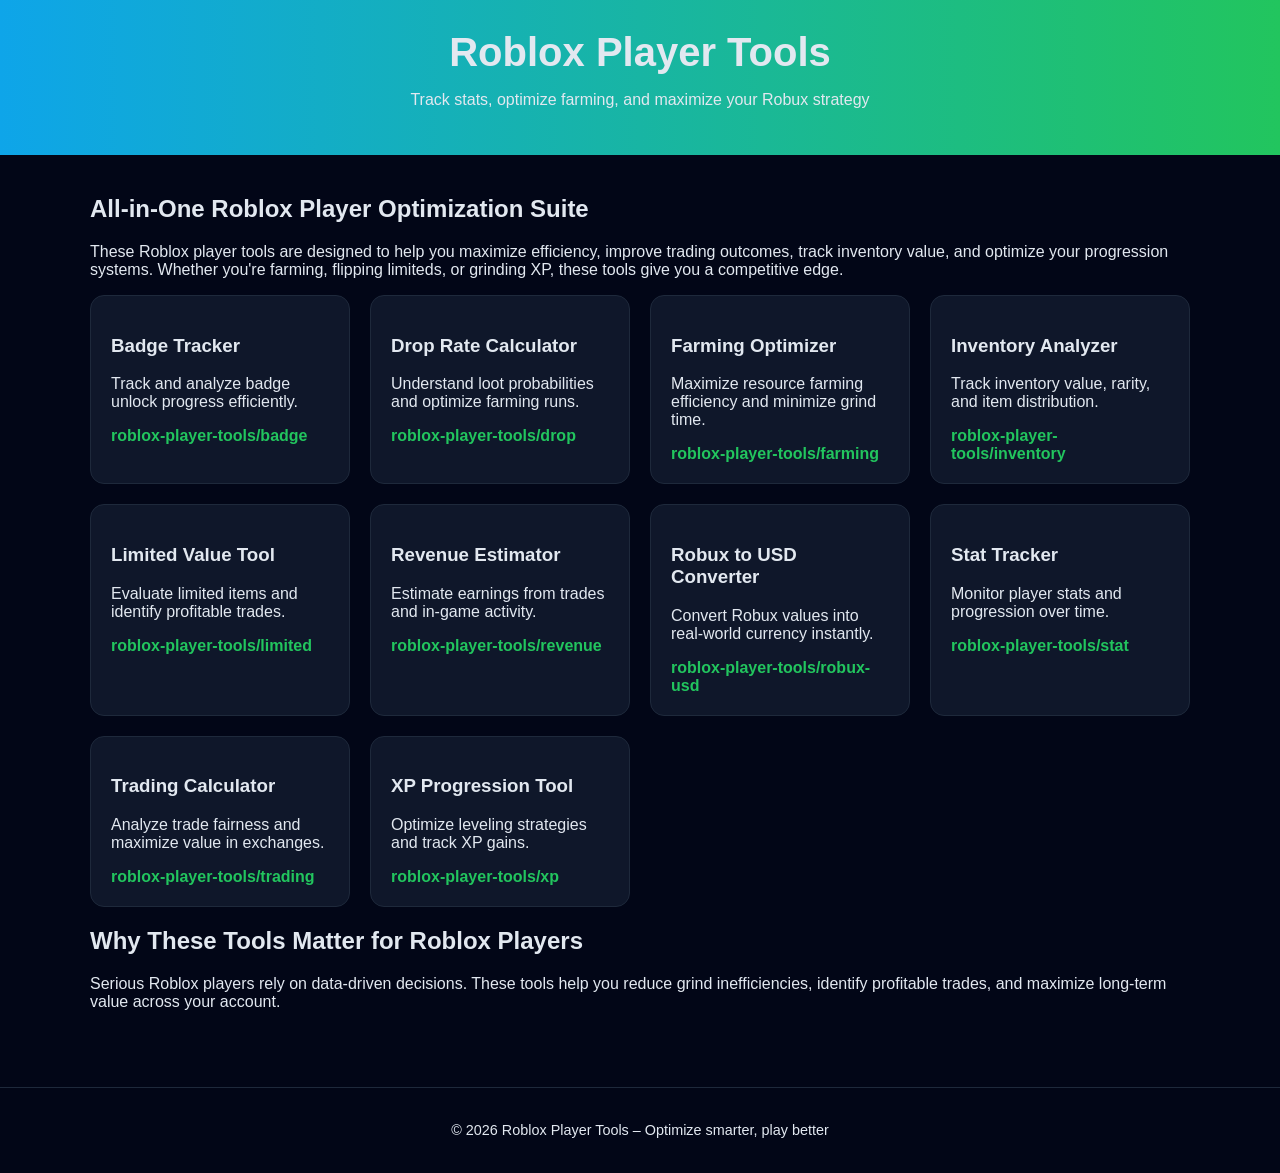
<file: index.html>
<!DOCTYPE html>
<html lang="en">
<head>
<meta charset="UTF-8">
<meta name="viewport" content="width=device-width, initial-scale=1.0">

<title>Roblox Player Tools – Optimize Farming, Trading, Inventory & Robux Value</title>

<meta name="description" content="Powerful Roblox Player Tools to optimize farming, track inventory, calculate Robux to USD, improve trading strategies, and boost XP progression efficiently.">

<meta name="keywords" content="roblox player tools farming optimizer, roblox trading calculator, robux to usd converter roblox, roblox inventory tracker, roblox xp calculator, roblox limited trading tools">

<meta name="google-site-verification" content="PkLa_ViOo6FAHpvh8SacceMb95o9tePRdrqLNBz9X1M" />

<style>
body {
    font-family: Arial, sans-serif;
    background: #020617;
    color: #e2e8f0;
    margin: 0;
}

header {
    background: linear-gradient(90deg, #0ea5e9, #22c55e);
    padding: 30px;
    text-align: center;
}

h1 {
    margin: 0;
    font-size: 2.5rem;
}

.container {
    max-width: 1100px;
    margin: auto;
    padding: 20px;
}

.grid {
    display: grid;
    grid-template-columns: repeat(auto-fit, minmax(250px, 1fr));
    gap: 20px;
}

.card {
    background: #0f172a;
    padding: 20px;
    border-radius: 14px;
    border: 1px solid #1e293b;
    transition: 0.3s;
}

.card:hover {
    transform: translateY(-6px);
    border-color: #0ea5e9;
}

a {
    text-decoration: none;
    color: #22c55e;
    font-weight: bold;
}

a:hover {
    color: #4ade80;
}

footer {
    text-align: center;
    padding: 20px;
    border-top: 1px solid #1e293b;
    margin-top: 40px;
    font-size: 0.9rem;
}
</style>
</head>

<body>

<header>
    <h1>Roblox Player Tools</h1>
    <p>Track stats, optimize farming, and maximize your Robux strategy</p>
</header>

<div class="container">

<section>
<h2>All-in-One Roblox Player Optimization Suite</h2>
<p>
These Roblox player tools are designed to help you maximize efficiency, improve trading outcomes,
track inventory value, and optimize your progression systems. Whether you're farming, flipping limiteds,
or grinding XP, these tools give you a competitive edge.
</p>
</section>

<section class="grid">

<div class="card">
<h3>Badge Tracker</h3>
<p>Track and analyze badge unlock progress efficiently.</p>
<a href="roblox-player-tools/badge">roblox-player-tools/badge</a>
</div>

<div class="card">
<h3>Drop Rate Calculator</h3>
<p>Understand loot probabilities and optimize farming runs.</p>
<a href="roblox-player-tools/drop">roblox-player-tools/drop</a>
</div>

<div class="card">
<h3>Farming Optimizer</h3>
<p>Maximize resource farming efficiency and minimize grind time.</p>
<a href="roblox-player-tools/farming">roblox-player-tools/farming</a>
</div>

<div class="card">
<h3>Inventory Analyzer</h3>
<p>Track inventory value, rarity, and item distribution.</p>
<a href="roblox-player-tools/inventory">roblox-player-tools/inventory</a>
</div>

<div class="card">
<h3>Limited Value Tool</h3>
<p>Evaluate limited items and identify profitable trades.</p>
<a href="roblox-player-tools/limited">roblox-player-tools/limited</a>
</div>

<div class="card">
<h3>Revenue Estimator</h3>
<p>Estimate earnings from trades and in-game activity.</p>
<a href="roblox-player-tools/revenue">roblox-player-tools/revenue</a>
</div>

<div class="card">
<h3>Robux to USD Converter</h3>
<p>Convert Robux values into real-world currency instantly.</p>
<a href="roblox-player-tools/robux-usd">roblox-player-tools/robux-usd</a>
</div>

<div class="card">
<h3>Stat Tracker</h3>
<p>Monitor player stats and progression over time.</p>
<a href="roblox-player-tools/stat">roblox-player-tools/stat</a>
</div>

<div class="card">
<h3>Trading Calculator</h3>
<p>Analyze trade fairness and maximize value in exchanges.</p>
<a href="roblox-player-tools/trading">roblox-player-tools/trading</a>
</div>

<div class="card">
<h3>XP Progression Tool</h3>
<p>Optimize leveling strategies and track XP gains.</p>
<a href="roblox-player-tools/xp">roblox-player-tools/xp</a>
</div>

</section>

<section>
<h2>Why These Tools Matter for Roblox Players</h2>
<p>
Serious Roblox players rely on data-driven decisions. These tools help you reduce grind inefficiencies,
identify profitable trades, and maximize long-term value across your account.
</p>
</section>

</div>

<footer>
<p>© 2026 Roblox Player Tools – Optimize smarter, play better</p>
</footer>

</body>
</html>
</file>
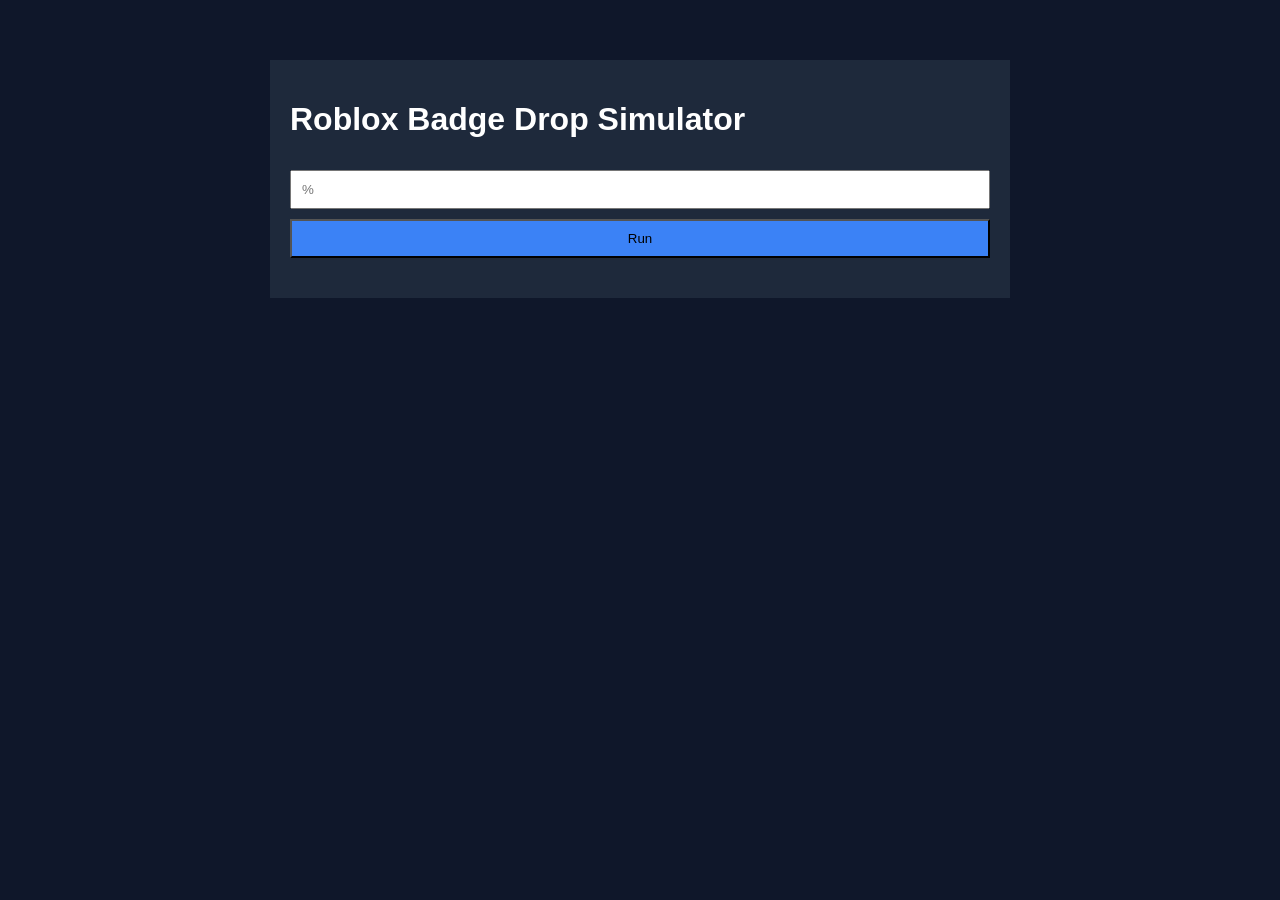
<file: badge/index.html>
<html><head><title>Roblox Badge Drop Simulator</title><link rel='stylesheet' href='styles.css'></head><body><div class='container'><h1>Roblox Badge Drop Simulator</h1><input id='chance' placeholder='%'><button onclick='run()'>Run</button><div id='res' class='result'></div></div><script src='script.js'></script></body></html>
</file>
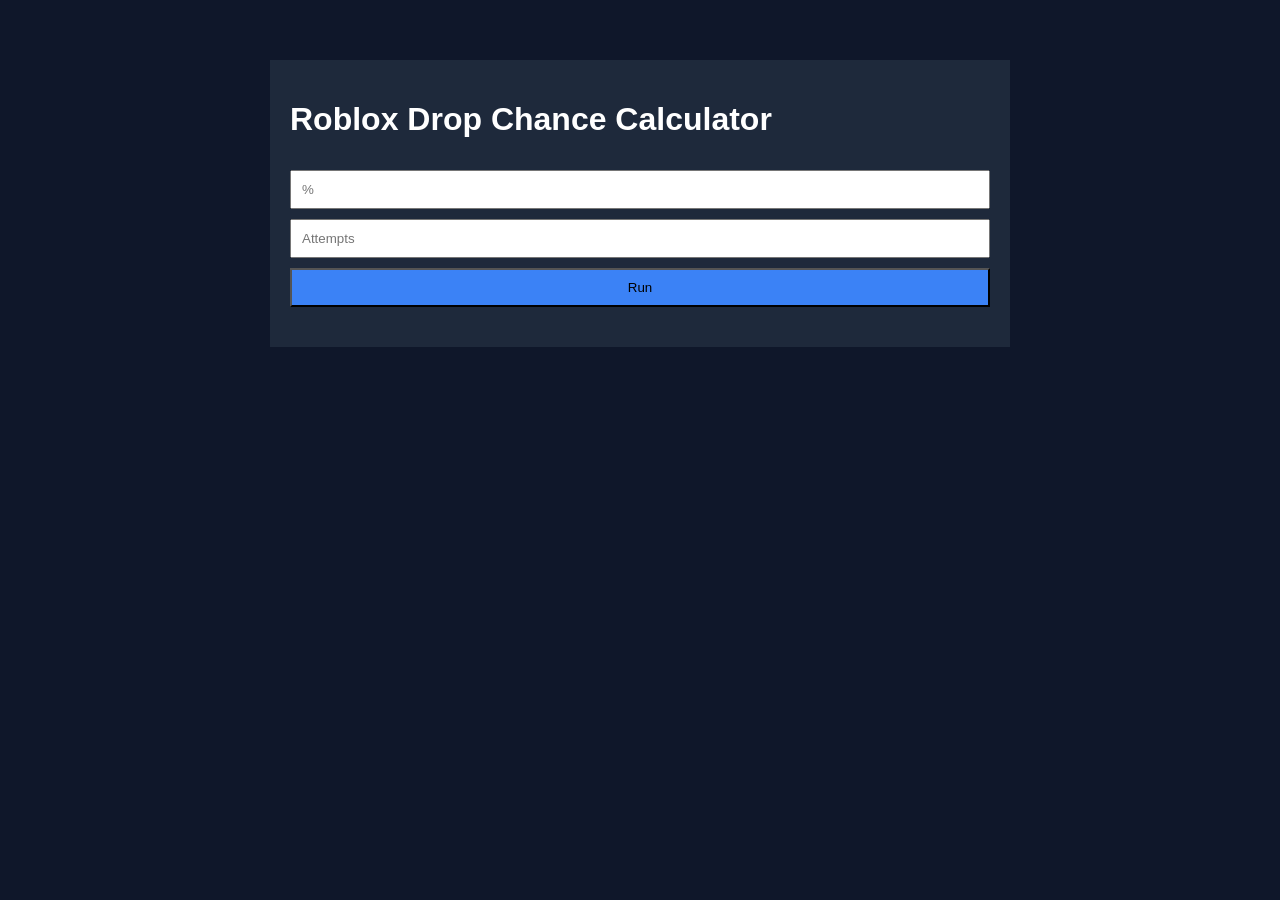
<file: drop/index.html>
<html><head><title>Roblox Drop Chance Calculator</title><link rel='stylesheet' href='styles.css'></head><body><div class='container'><h1>Roblox Drop Chance Calculator</h1><input id='chance' placeholder='%'><input id='tries' placeholder='Attempts'><button onclick='run()'>Run</button><div id='res' class='result'></div></div><script src='script.js'></script></body></html>
</file>
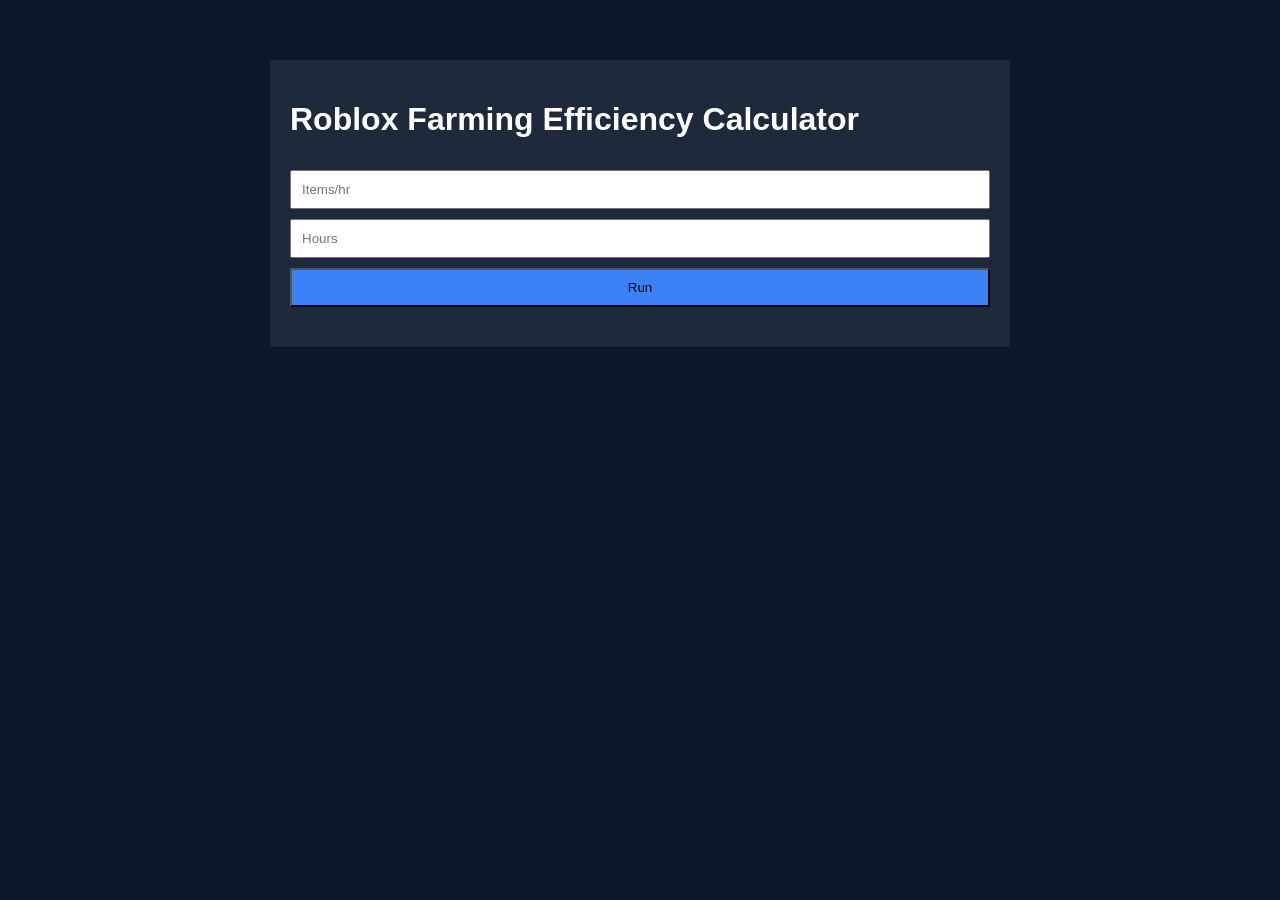
<file: farming/index.html>
<html><head><title>Roblox Farming Efficiency Calculator</title><link rel='stylesheet' href='styles.css'></head><body><div class='container'><h1>Roblox Farming Efficiency Calculator</h1><input id='rate' placeholder='Items/hr'><input id='time' placeholder='Hours'><button onclick='run()'>Run</button><div id='res' class='result'></div></div><script src='script.js'></script></body></html>
</file>
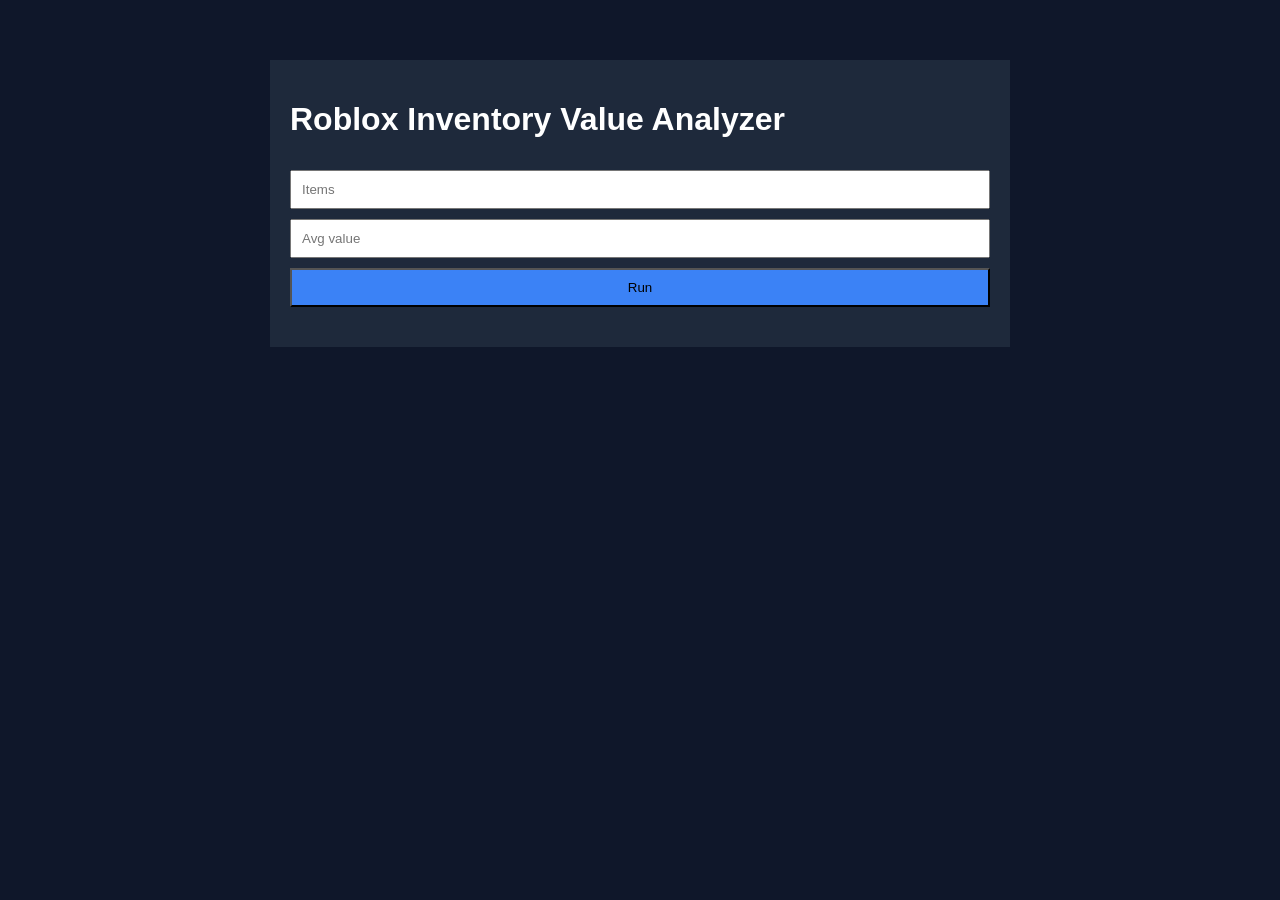
<file: inventory/index.html>
<html><head><title>Roblox Inventory Value Analyzer</title><link rel='stylesheet' href='styles.css'></head><body><div class='container'><h1>Roblox Inventory Value Analyzer</h1><input id='items' placeholder='Items'><input id='avg' placeholder='Avg value'><button onclick='run()'>Run</button><div id='res' class='result'></div></div><script src='script.js'></script></body></html>
</file>
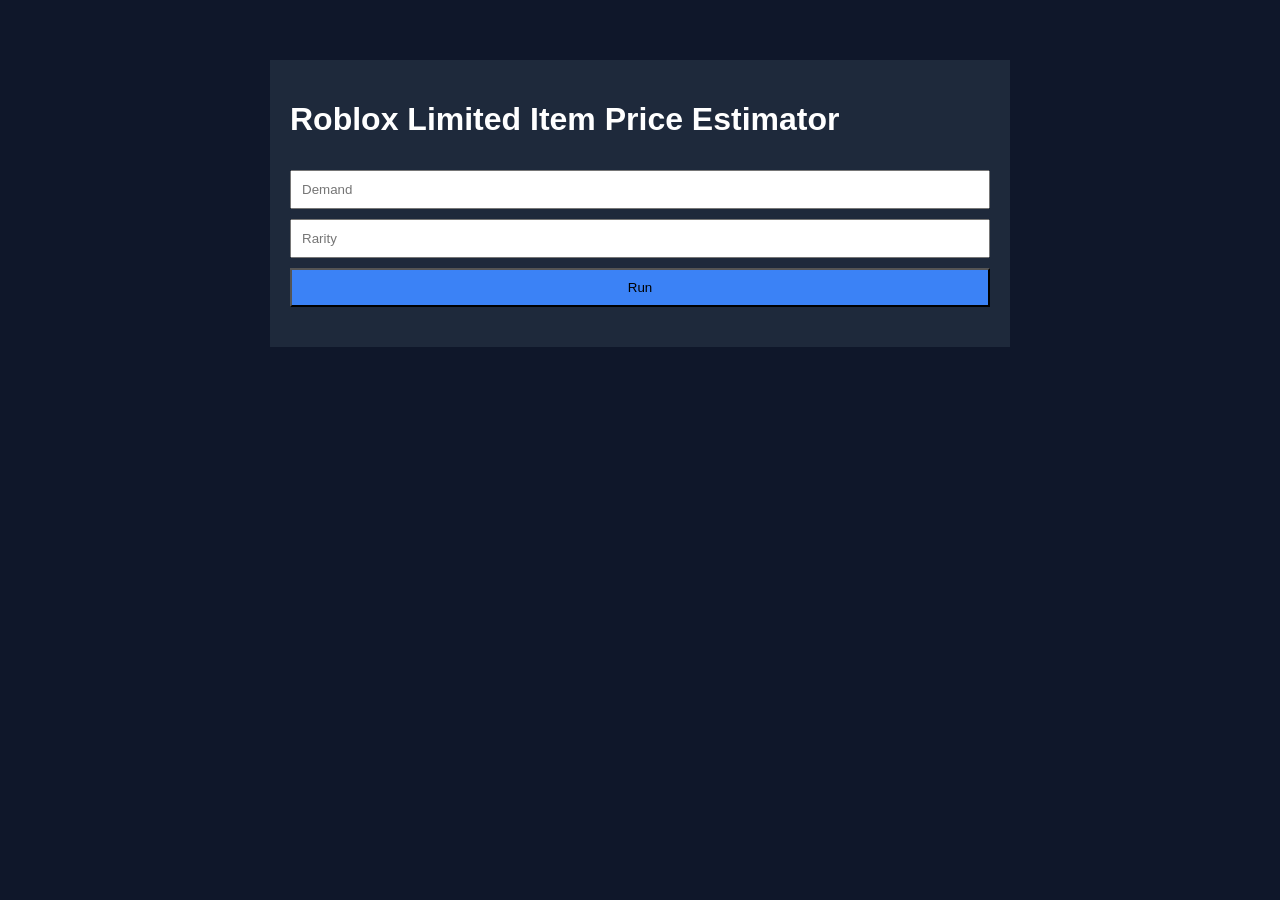
<file: limited/index.html>
<html><head><title>Roblox Limited Item Price Estimator</title><link rel='stylesheet' href='styles.css'></head><body><div class='container'><h1>Roblox Limited Item Price Estimator</h1><input id='demand' placeholder='Demand'><input id='rarity' placeholder='Rarity'><button onclick='run()'>Run</button><div id='res' class='result'></div></div><script src='script.js'></script></body></html>
</file>
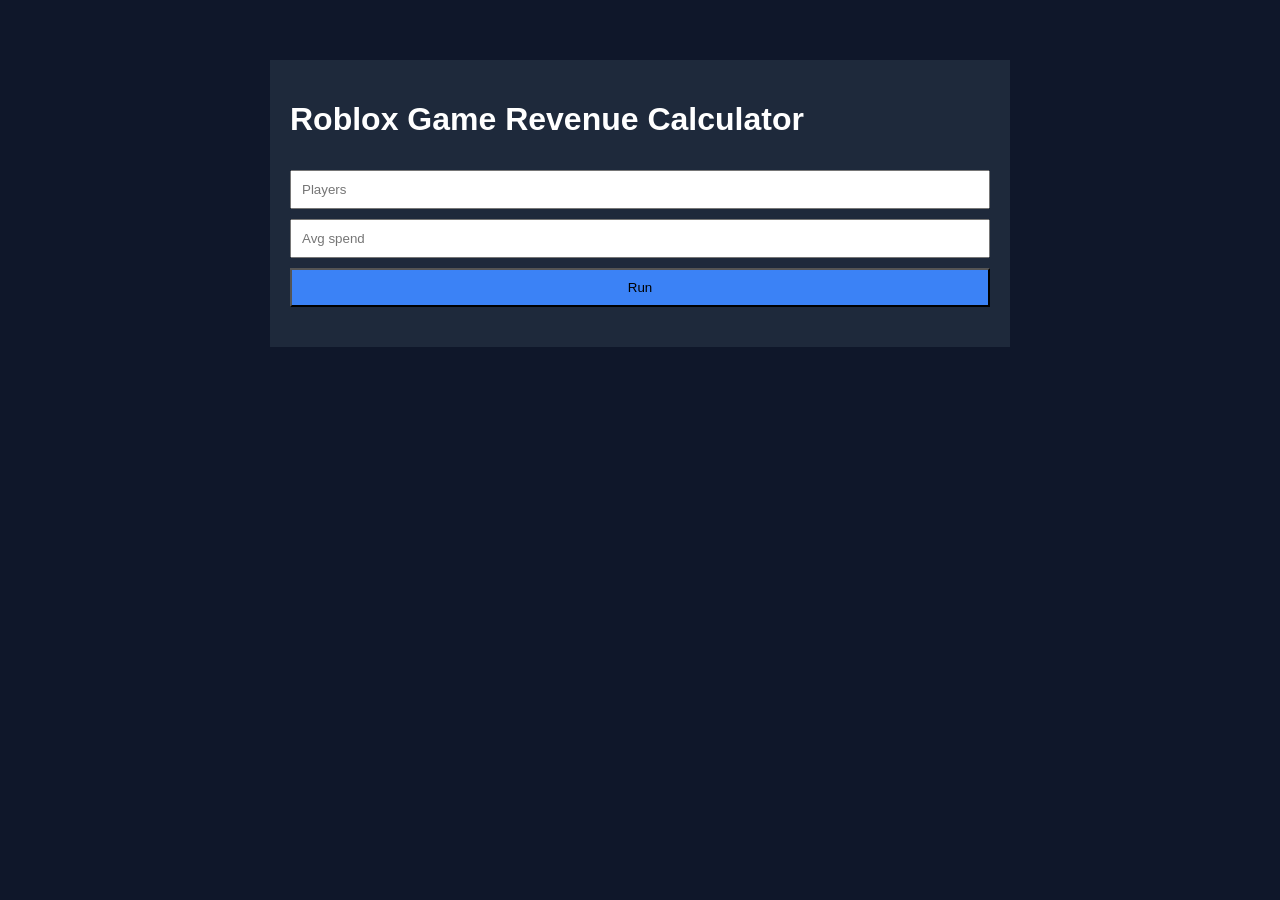
<file: revenue/index.html>
<html><head><title>Roblox Game Revenue Calculator</title><link rel='stylesheet' href='styles.css'></head><body><div class='container'><h1>Roblox Game Revenue Calculator</h1><input id='players' placeholder='Players'><input id='spend' placeholder='Avg spend'><button onclick='run()'>Run</button><div id='res' class='result'></div></div><script src='script.js'></script></body></html>
</file>
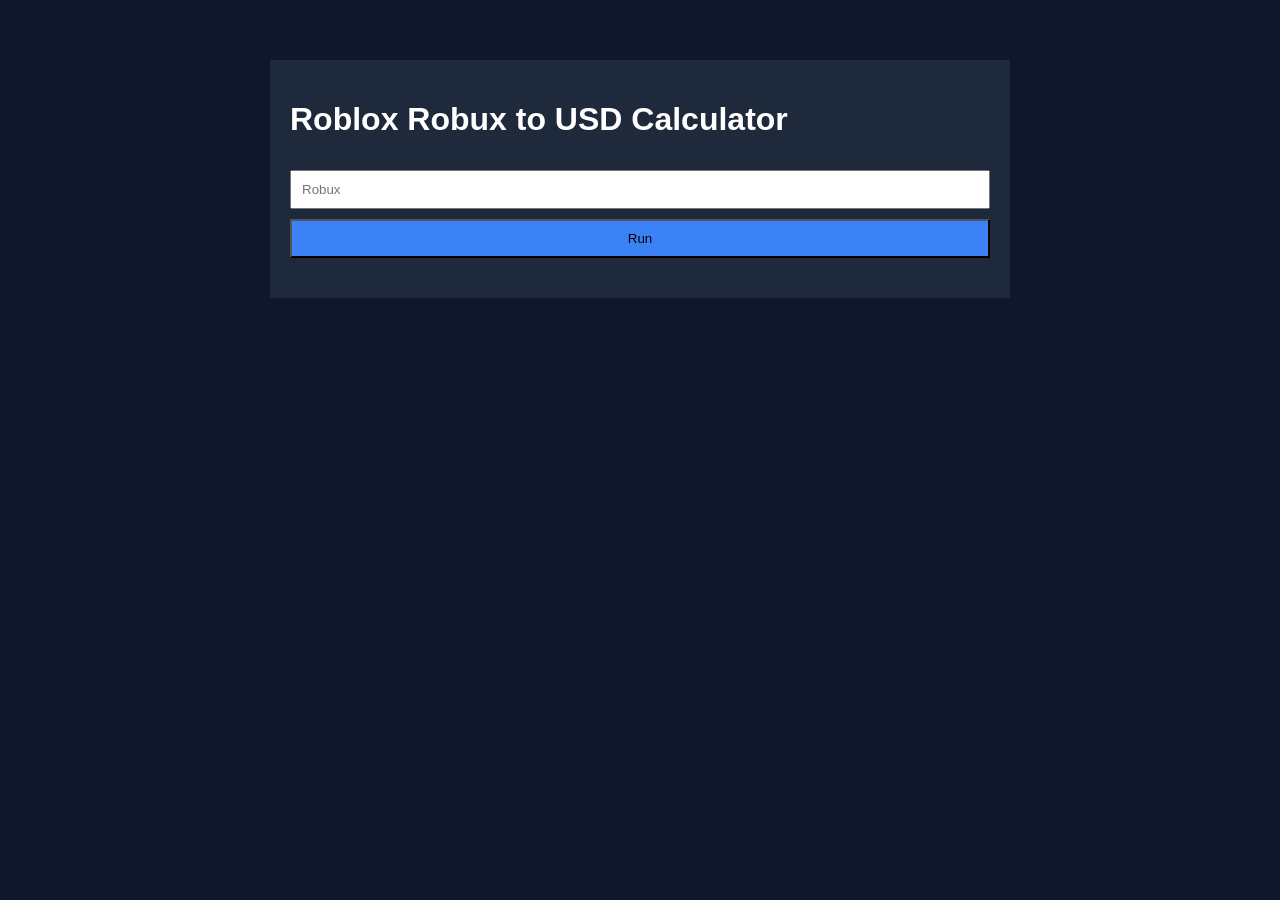
<file: robux-usd/index.html>
<html><head><title>Roblox Robux to USD Calculator</title><link rel='stylesheet' href='styles.css'></head><body><div class='container'><h1>Roblox Robux to USD Calculator</h1><input id='robux' placeholder='Robux'><button onclick='run()'>Run</button><div id='res' class='result'></div></div><script src='script.js'></script></body></html>
</file>
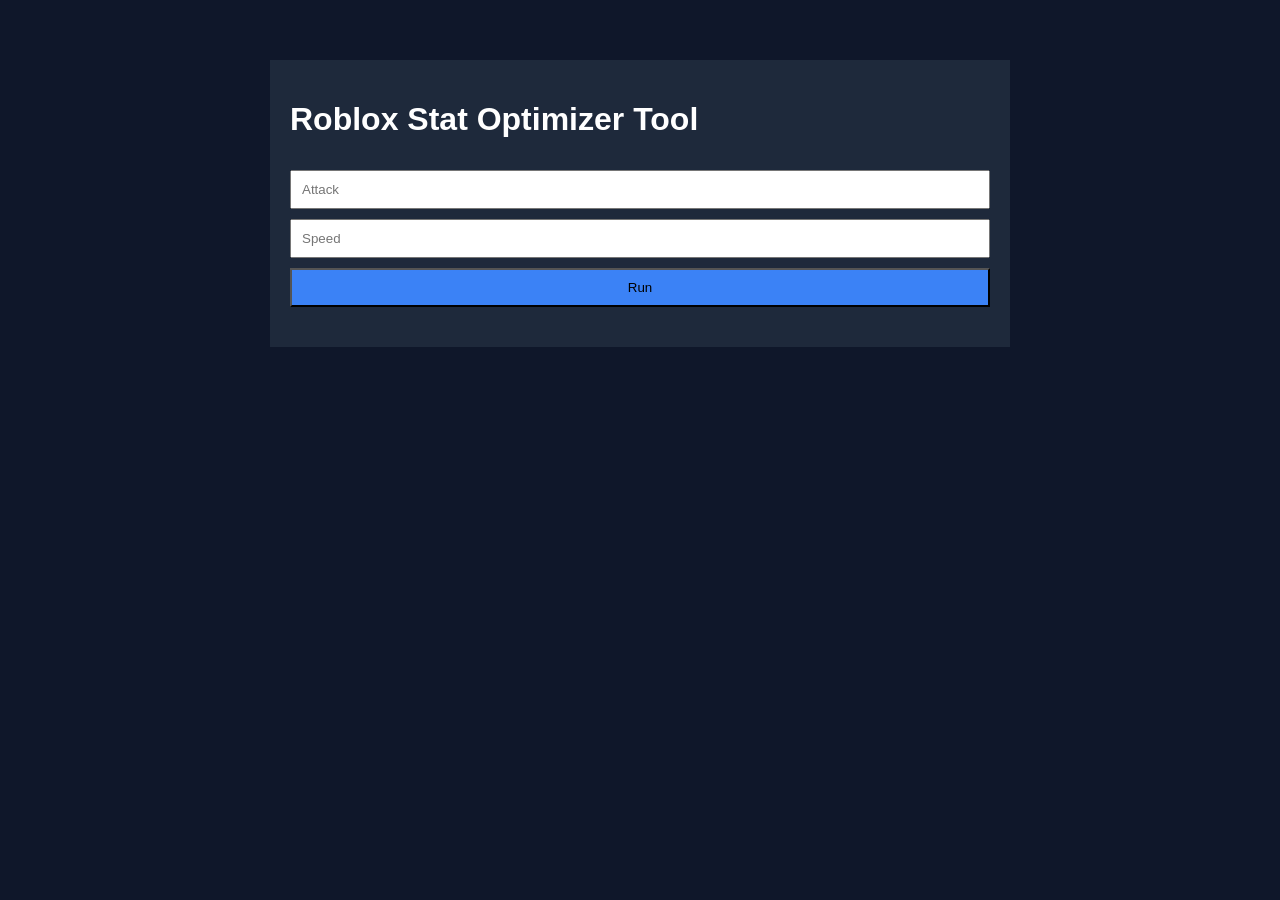
<file: stat/index.html>
<html><head><title>Roblox Stat Optimizer Tool</title><link rel='stylesheet' href='styles.css'></head><body><div class='container'><h1>Roblox Stat Optimizer Tool</h1><input id='atk' placeholder='Attack'><input id='speed' placeholder='Speed'><button onclick='run()'>Run</button><div id='res' class='result'></div></div><script src='script.js'></script></body></html>
</file>
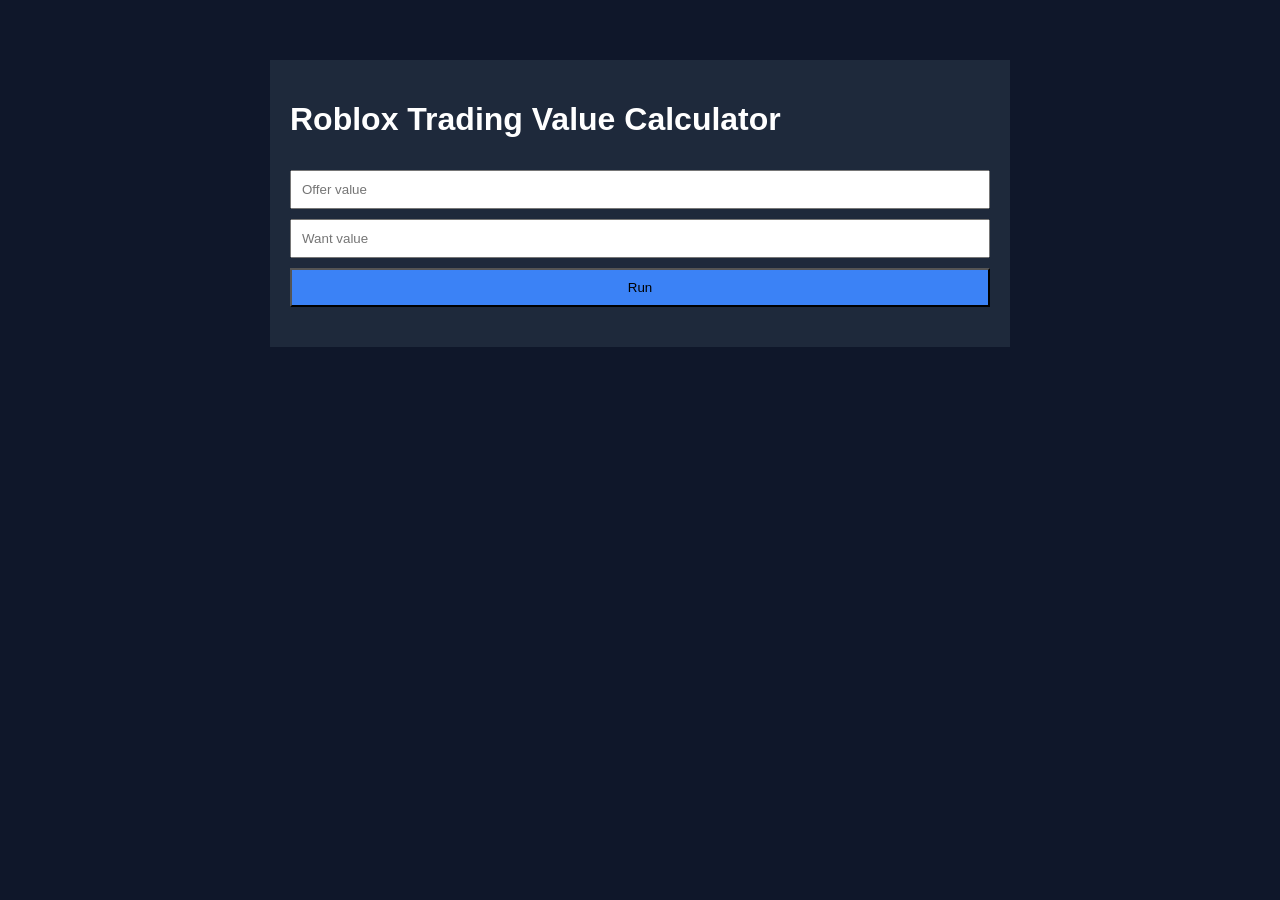
<file: trading/index.html>
<html><head><title>Roblox Trading Value Calculator</title><link rel='stylesheet' href='styles.css'></head><body><div class='container'><h1>Roblox Trading Value Calculator</h1><input id='offer' placeholder='Offer value'><input id='want' placeholder='Want value'><button onclick='run()'>Run</button><div id='res' class='result'></div></div><script src='script.js'></script></body></html>
</file>
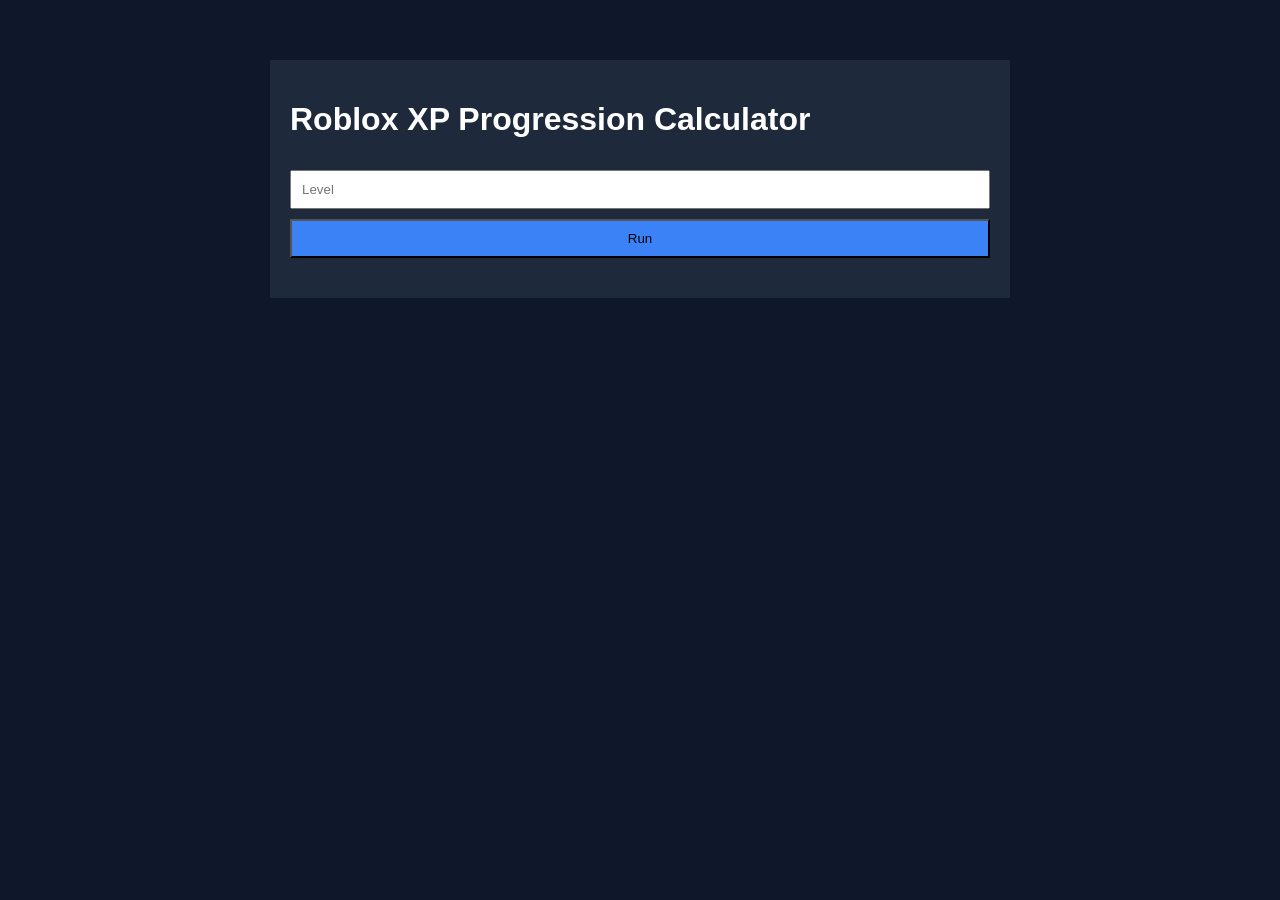
<file: xp/index.html>
<html><head><title>Roblox XP Progression Calculator</title><link rel='stylesheet' href='styles.css'></head><body><div class='container'><h1>Roblox XP Progression Calculator</h1><input id='level' placeholder='Level'><button onclick='run()'>Run</button><div id='res' class='result'></div></div><script src='script.js'></script></body></html>
</file>
<file: badge/styles.css>
body{font-family:Arial;background:#0f172a;color:#fff}.container{max-width:700px;margin:60px auto;padding:20px;background:#1e293b}input{width:100%;margin-top:10px;padding:10px}button{margin-top:10px;width:100%;padding:10px;background:#3b82f6}.result{margin-top:20px}
</file>
<file: drop/styles.css>
body{font-family:Arial;background:#0f172a;color:#fff}.container{max-width:700px;margin:60px auto;padding:20px;background:#1e293b}input{width:100%;margin-top:10px;padding:10px}button{margin-top:10px;width:100%;padding:10px;background:#3b82f6}.result{margin-top:20px}
</file>
<file: farming/styles.css>
body{font-family:Arial;background:#0f172a;color:#fff}.container{max-width:700px;margin:60px auto;padding:20px;background:#1e293b}input{width:100%;margin-top:10px;padding:10px}button{margin-top:10px;width:100%;padding:10px;background:#3b82f6}.result{margin-top:20px}
</file>
<file: inventory/styles.css>
body{font-family:Arial;background:#0f172a;color:#fff}.container{max-width:700px;margin:60px auto;padding:20px;background:#1e293b}input{width:100%;margin-top:10px;padding:10px}button{margin-top:10px;width:100%;padding:10px;background:#3b82f6}.result{margin-top:20px}
</file>
<file: limited/styles.css>
body{font-family:Arial;background:#0f172a;color:#fff}.container{max-width:700px;margin:60px auto;padding:20px;background:#1e293b}input{width:100%;margin-top:10px;padding:10px}button{margin-top:10px;width:100%;padding:10px;background:#3b82f6}.result{margin-top:20px}
</file>
<file: revenue/styles.css>
body{font-family:Arial;background:#0f172a;color:#fff}.container{max-width:700px;margin:60px auto;padding:20px;background:#1e293b}input{width:100%;margin-top:10px;padding:10px}button{margin-top:10px;width:100%;padding:10px;background:#3b82f6}.result{margin-top:20px}
</file>
<file: robux-usd/styles.css>
body{font-family:Arial;background:#0f172a;color:#fff}.container{max-width:700px;margin:60px auto;padding:20px;background:#1e293b}input{width:100%;margin-top:10px;padding:10px}button{margin-top:10px;width:100%;padding:10px;background:#3b82f6}.result{margin-top:20px}
</file>
<file: stat/styles.css>
body{font-family:Arial;background:#0f172a;color:#fff}.container{max-width:700px;margin:60px auto;padding:20px;background:#1e293b}input{width:100%;margin-top:10px;padding:10px}button{margin-top:10px;width:100%;padding:10px;background:#3b82f6}.result{margin-top:20px}
</file>
<file: trading/styles.css>
body{font-family:Arial;background:#0f172a;color:#fff}.container{max-width:700px;margin:60px auto;padding:20px;background:#1e293b}input{width:100%;margin-top:10px;padding:10px}button{margin-top:10px;width:100%;padding:10px;background:#3b82f6}.result{margin-top:20px}
</file>
<file: xp/styles.css>
body{font-family:Arial;background:#0f172a;color:#fff}.container{max-width:700px;margin:60px auto;padding:20px;background:#1e293b}input{width:100%;margin-top:10px;padding:10px}button{margin-top:10px;width:100%;padding:10px;background:#3b82f6}.result{margin-top:20px}
</file>
